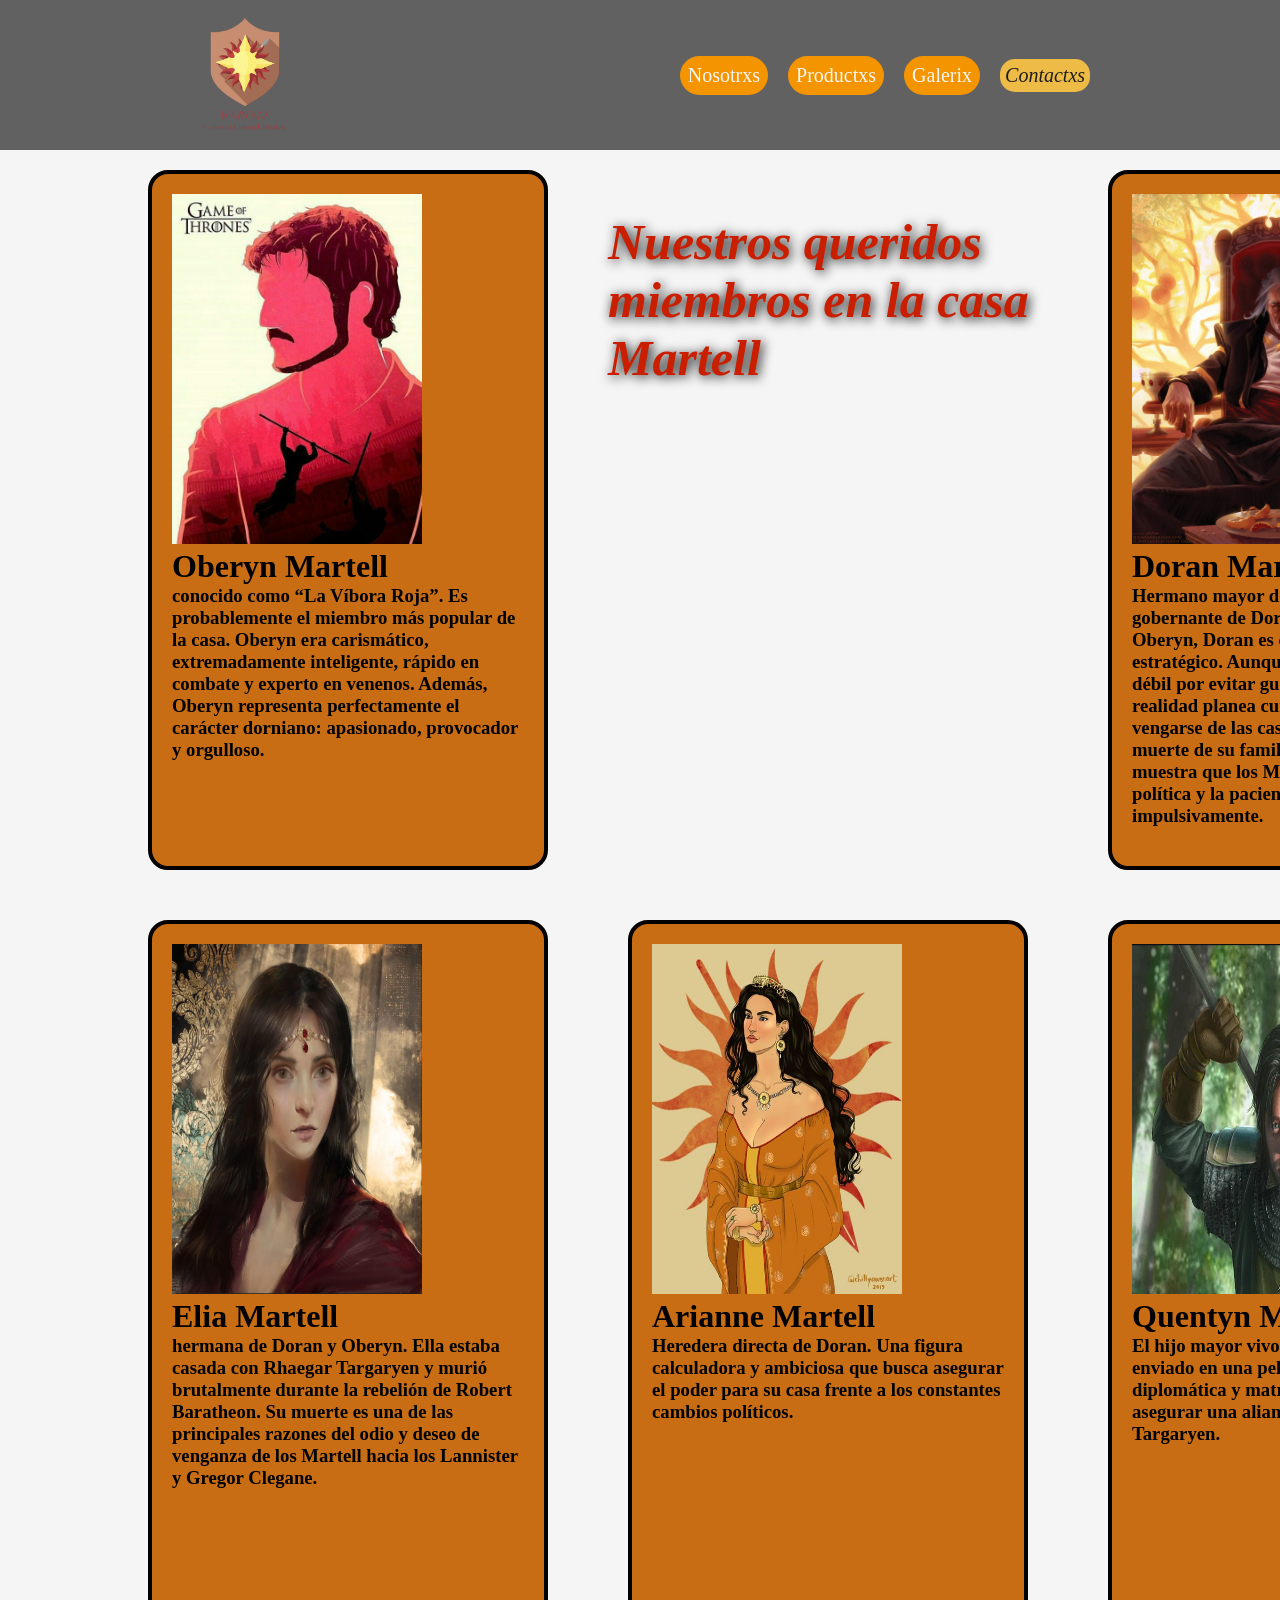
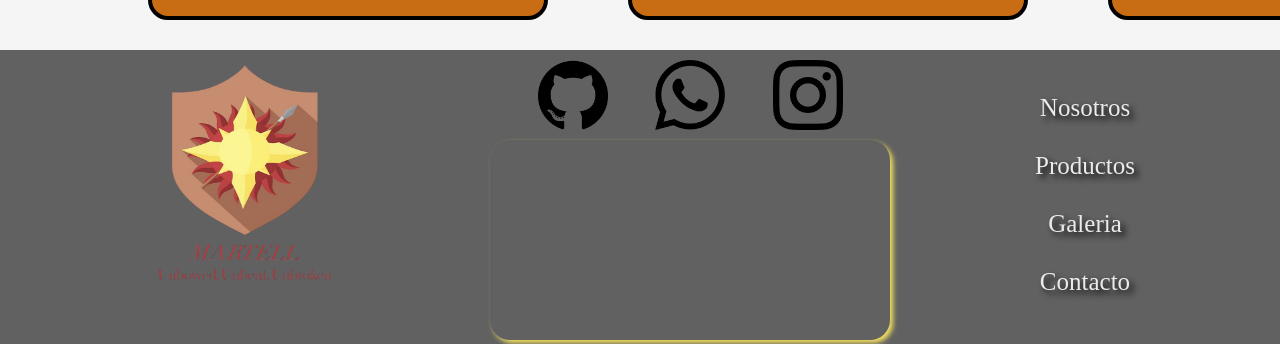
<file: index.html>
<!DOCTYPE html>
<html lang="en">

<head>
    <meta charset="UTF-8">
    <meta name="viewport" content="width=device-width, initial-scale=1.0">
    <title>Casa Martell</title>
    <link rel="stylesheet" href="./css/style.css">
    <link rel="shortcut icon" href="./src/Logo/logoMartell.png" type="image/x-icon">
</head>

<body>
    <header class="encabezado">
        <img src="./src/Logo/logoMartell.png" alt="Logo">
        <nav class="menu">
            <a href="./html/Nosotros.html" class="extra">Nosotrxs</a>
            <a href="./html/Productos.html" class="extra">Productxs</a>
            <a href="./html/Galeria.html" class="extra">Galerix</a>
            <a href="./html/Contacto.html" class="contactos">Contactxs</a>
        </nav>
    </header>
    <main class="principal">
        <h1 class="Presentacion">Nuestros queridos miembros en la casa Martell</h1>
        <div class="tarjeta img1">
            <img src="./src/Personajes/Oberyn.jpeg" alt="Oberyn Martell">
            <h1>Oberyn Martell</h1>
            <h3>conocido como “La Víbora Roja”. Es probablemente el miembro más popular de la casa. Oberyn era carismático, extremadamente inteligente, rápido en combate y experto en venenos. Además, Oberyn representa perfectamente el carácter dorniano: apasionado, provocador y orgulloso.</h3>
        </div>
        <div class="tarjeta img2">
            <img src="./src/Personajes/DoranMartell.jpg" alt="Doran Martell">
            <h1>Doran Martell</h1>
            <h3>Hermano mayor de Oberyn y príncipe gobernante de Dorne. A diferencia de Oberyn, Doran es calmado, paciente y muy estratégico. Aunque muchos lo consideran débil por evitar guerras inmediatas, en realidad planea cuidadosamente cómo vengarse de las casas responsables de la muerte de su familia. Su forma de actuar muestra que los Martell suelen preferir la política y la paciencia antes que actuar impulsivamente.</h3>
        </div>
        <div class="tarjeta img3">
            <img src="./src/Personajes/Elia.png" alt="Elia Martell">
            <h1>Elia Martell</h1>
            <h3>hermana de Doran y Oberyn. Ella estaba casada con Rhaegar Targaryen y murió brutalmente durante la rebelión de Robert Baratheon. Su muerte es una de las principales razones del odio y deseo de venganza de los Martell hacia los Lannister y Gregor Clegane.</h3>
        </div>
        <div class="tarjeta img4">
            <img src="./src/Personajes/Arianne.jpg" alt="Arianne Martell">
            <h1>Arianne Martell</h1>
            <h3>Heredera directa de Doran. Una figura calculadora y ambiciosa que busca asegurar el poder para su casa frente a los constantes cambios políticos.</h3>
        </div>
        <div class="tarjeta img5">
            <img src="./src/Personajes/Quentyn.png" alt="Quentyn Martell">
            <h1>Quentyn Martell</h1>
            <h3>El hijo mayor vivo de Doran, quien es enviado en una peligrosa misión diplomática y matrimonial a Essos para asegurar una alianza con Daenerys Targaryen.</h3>
        </div>
    </main>

    <footer class="pie">
        <div class="info">
            <img src="./src/Logo/logoMartell.png" alt="Logo">
        </div>

        <div class="redes">
            <div class="logos">
                <img src="./src/Logo/github (1).png" alt="GitHub">
                <img src="./src/Logo/whatsapp (1).png" alt="WhatsApp">
                <img src="./src/Logo/instagram (1).png" alt="Instagram">
            </div>
            <div class="mapa">
                                <iframe src="https://www.google.com/maps/embed?pb=!1m18!1m12!1m3!1d3274.6282444920153!2d-58.46701818888922!3d-34.84043837275716!2m3!1f0!2f0!3f0!3m2!1i1024!2i768!4f13.1!3m3!1m2!1s0x95bcd6aaca975e65%3A0x7e7f33de3d236b75!2sG%C3%BCemes%202051%2C%20B1842%20Monte%20Grande%2C%20Provincia%20de%20Buenos%20Aires!5e0!3m2!1ses-419!2sar!4v1777413991594!5m2!1ses-419!2sar" width="600" height="450" style="border:0;" allowfullscreen="" loading="lazy" referrerpolicy="no-referrer-when-downgrade"></iframe>

            </div>
        </div>

        <div class="nav">
            <a href="">Nosotros</a>
            <a href="">Productos</a>
            <a href="">Galeria</a>
            <a href="">Contacto</a>
        </div>
    </footer>
</body>

</html>
</file>
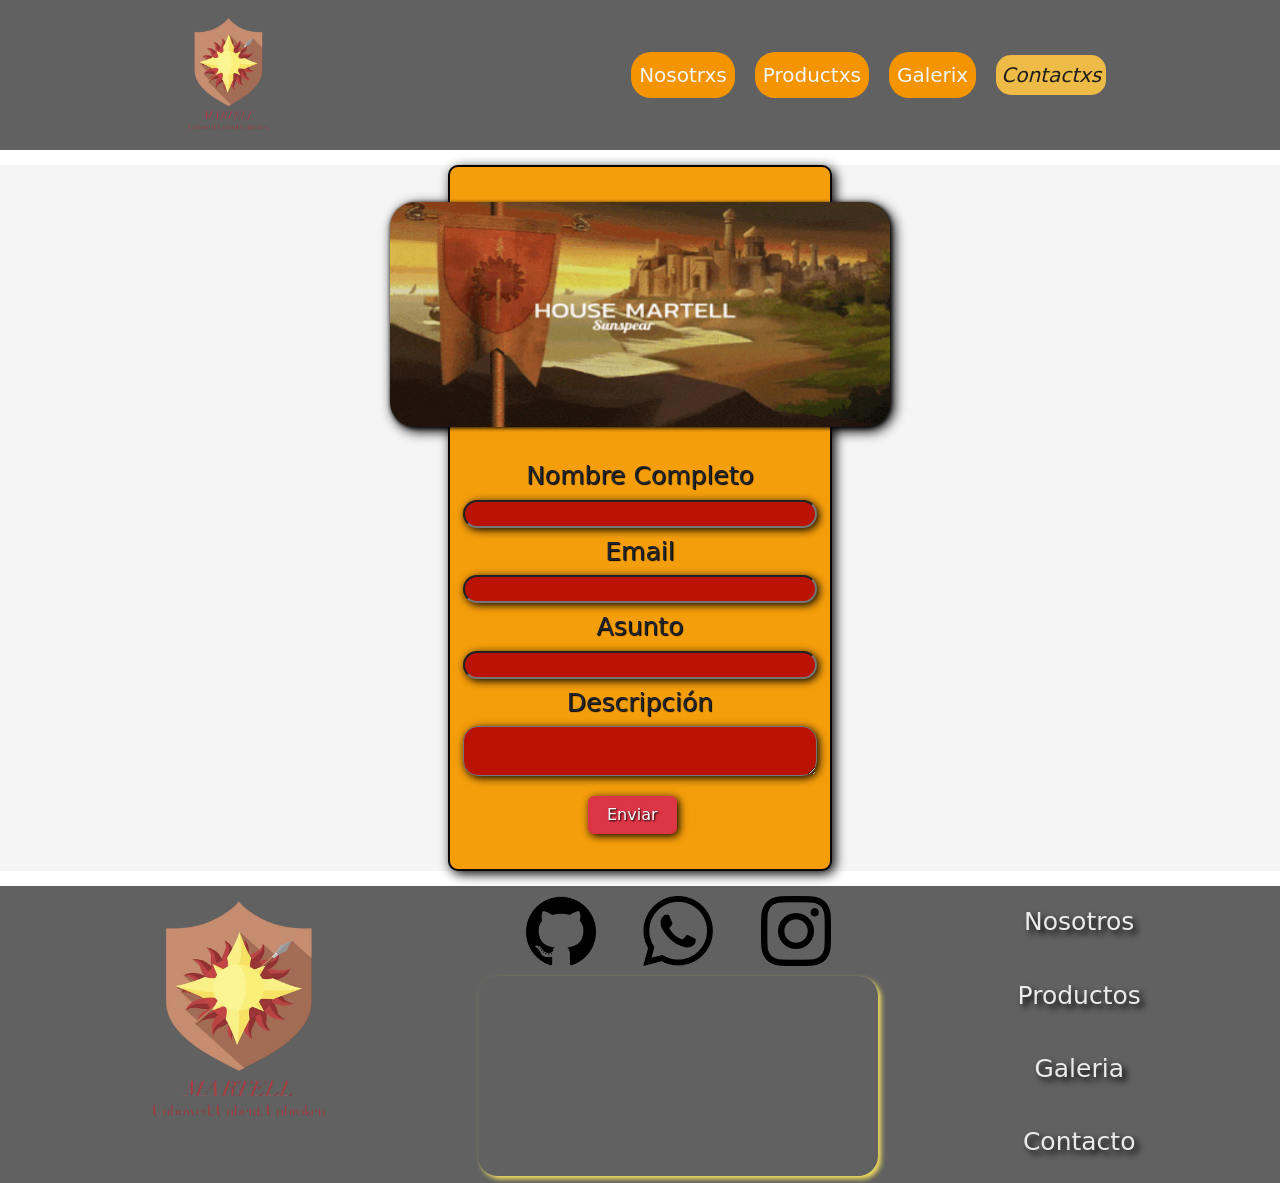
<file: html/Contacto.html>
<!DOCTYPE html>
<html lang="en">

<head>
    <meta charset="UTF-8">
    <meta name="viewport" content="width=device-width, initial-scale=1.0">
    <title>Casa Martell</title>
    <link rel="stylesheet" href="../css/contacto.css">
    <link rel="shortcut icon" href="../src/Logo/logoMartell.png" type="image/x-icon">
    <link href="https://cdn.jsdelivr.net/npm/bootstrap@5.3.8/dist/css/bootstrap.min.css" rel="stylesheet" integrity="sha384-sRIl4kxILFvY47J16cr9ZwB07vP4J8+LH7qKQnuqkuIAvNWLzeN8tE5YBujZqJLB" crossorigin="anonymous">
</head>
<body>
    <header class="encabezado">
        <a href="../index.html"><img src="../src/Logo/logoMartell.png" alt="Logo"></a>
        <nav class="menu">
            <a href="./Nosotros.html" class="extra">Nosotrxs</a>
            <a href="./Productos.html" class="extra">Productxs</a>
            <a href="./Galeria.html" class="extra">Galerix</a>
            <a href="" class="contactos">Contactxs</a>
        </nav>
    </header>

    <main class="principal">
        <div class="formulario">
        <img src="../src/Banners/Gif Martell.gif" alt="Gif Martell">
        <form class="inputs" action="">
            <label for="">Nombre Completo</label>
                <input type="text" name="Nombre">
                <label for="">Email</label>
                <input type="text" name="Email">
                <label for="">Asunto</label>
                <input type="text" name="Asunto" >
                <label for="">Descripción</label>
                <textarea name="Descripcion" ></textarea>
                <button type="submit" class="btn btn-danger">Enviar</button>
        </form>
        </div>
    </main>

    <footer class="pie">
        <div class="info">
            <img src="../src/Logo/logoMartell.png" alt="Logo">
        </div>

        <div class="redes">
            <div class="logos">
                <img src="../src/Logo/github (1).png" alt="GitHub">
                <img src="../src/Logo/whatsapp (1).png" alt="WhatsApp">
                <img src="../src/Logo/instagram (1).png" alt="Instagram">
            </div>
            <div class="mapa">
                                <iframe src="https://www.google.com/maps/embed?pb=!1m18!1m12!1m3!1d3274.6282444920153!2d-58.46701818888922!3d-34.84043837275716!2m3!1f0!2f0!3f0!3m2!1i1024!2i768!4f13.1!3m3!1m2!1s0x95bcd6aaca975e65%3A0x7e7f33de3d236b75!2sG%C3%BCemes%202051%2C%20B1842%20Monte%20Grande%2C%20Provincia%20de%20Buenos%20Aires!5e0!3m2!1ses-419!2sar!4v1777413991594!5m2!1ses-419!2sar" width="600" height="450" style="border:0;" allowfullscreen="" loading="lazy" referrerpolicy="no-referrer-when-downgrade"></iframe>

            </div>
        </div>

        <div class="nav">
            <a href="">Nosotros</a>
            <a href="">Productos</a>
            <a href="">Galeria</a>
            <a href="">Contacto</a>
        </div>
    </footer>
    <script src="https://cdn.jsdelivr.net/npm/bootstrap@5.3.8/dist/js/bootstrap.bundle.min.js" integrity="sha384-FKyoEForCGlyvwx9Hj09JcYn3nv7wiPVlz7YYwJrWVcXK/BmnVDxM+D2scQbITxI" crossorigin="anonymous"></script>
</body>
</html>
</file>
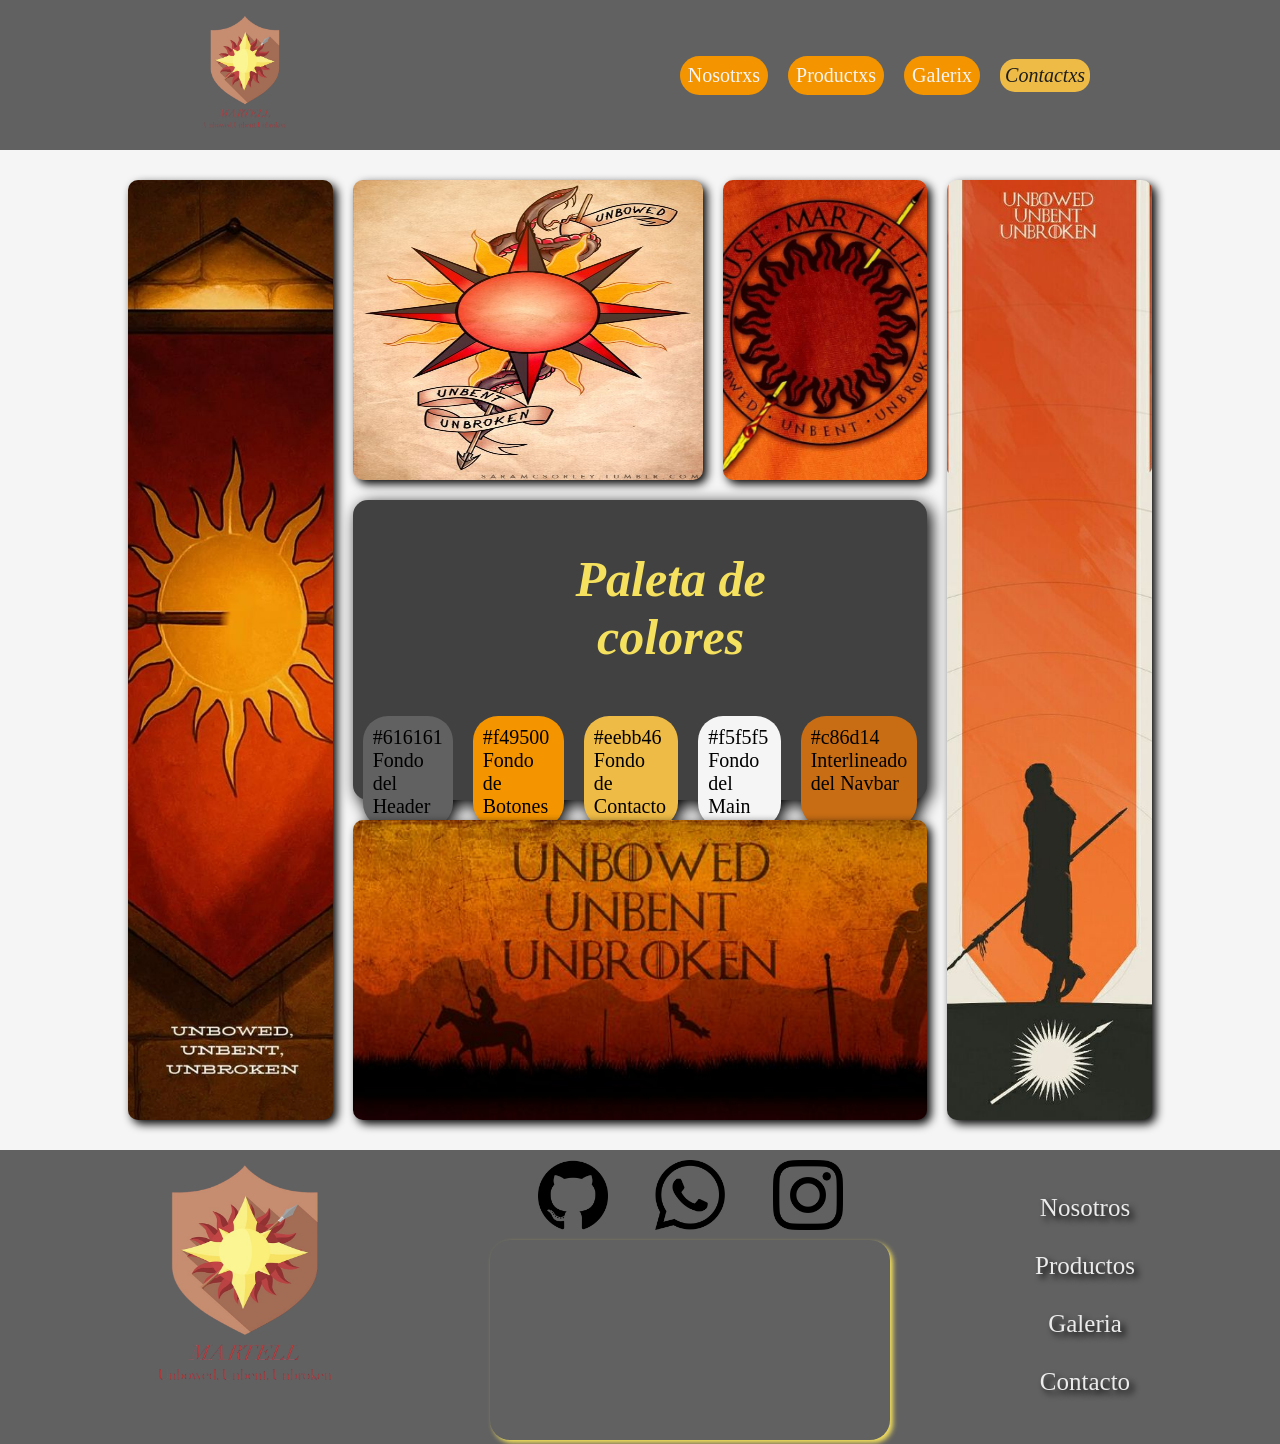
<file: html/Galeria.html>
<!DOCTYPE html>
<html lang="en">

<head>
    <meta charset="UTF-8">
    <meta name="viewport" content="width=device-width, initial-scale=1.0">
    <title>Casa Martell</title>
    <link rel="stylesheet" href="../css/galeria.css">
    <link rel="shortcut icon" href="../src/Logo/logoMartell.png" type="image/x-icon">
</head>

<body>
    <header class="encabezado">
        <a href="../index.html"><img src="../src/Logo/logoMartell.png" alt="Logo"></a>
        <nav class="menu">
            <a href="./Nosotros.html" class="extra">Nosotrxs</a>
            <a href="./Productos.html" class="extra">Productxs</a>
            <a href="" class="extra">Galerix</a>
            <a href="./Contacto.html" class="contactos">Contactxs</a>
        </nav>
    </header>

    <main class="principal">
        <div class="Paleta">
            <h3>Paleta de colores</h3>
            <div class="Listas">
            <ul style="background: #616161;">    
                <li>#616161</li>
                <li>Fondo del Header</li>
            </ul>
            <ul style="background: #f49500;">
                <li>#f49500</li>
                <li>Fondo de Botones</li>
            </ul>
            <ul style="background: #eebb46;">
                <li>#eebb46</li> 
                <li>Fondo de Contacto</li>
            </ul>
            <ul style="background: #f5f5f5;">
                <li>#f5f5f5</li>
                <li>Fondo del Main</li>
            </ul>
            <ul style="background: #c86d14;">
                <li>#c86d14</li>
                <li>Interlineado del Navbar</li>
            </ul>
            </div>
        </div>
        <img src="../src/Banners/House Martell Banner.jpeg" alt="" class="img1">
        <img src="../src/Banners/House Martell - Game of Thrones.jpeg" alt="" class="img2">
        <img src="../src/Banners/House Martell.jpeg" alt="" class="img3">
        <img src="../src/Banners/Fb cover House Martell 's words.jpeg" alt="" class="img4">
        <img src="../src/Banners/Oberyn Martell (1).jpeg" alt="" class="img5">
    </main>

    <footer class="pie">
        <div class="info">
            <img src="../src/Logo/logoMartell.png" alt="Logo">
        </div>

        <div class="redes">
            <div class="logos">
                <img src="../src/Logo/github (1).png" alt="GitHub">
                <img src="../src/Logo/whatsapp (1).png" alt="WhatsApp">
                <img src="../src/Logo/instagram (1).png" alt="Instagram">
            </div>
            <div class="mapa">
                                <iframe src="https://www.google.com/maps/embed?pb=!1m18!1m12!1m3!1d3274.6282444920153!2d-58.46701818888922!3d-34.84043837275716!2m3!1f0!2f0!3f0!3m2!1i1024!2i768!4f13.1!3m3!1m2!1s0x95bcd6aaca975e65%3A0x7e7f33de3d236b75!2sG%C3%BCemes%202051%2C%20B1842%20Monte%20Grande%2C%20Provincia%20de%20Buenos%20Aires!5e0!3m2!1ses-419!2sar!4v1777413991594!5m2!1ses-419!2sar" width="600" height="450" style="border:0;" allowfullscreen="" loading="lazy" referrerpolicy="no-referrer-when-downgrade"></iframe>

            </div>
        </div>

        <div class="nav">
            <a href="./Nosotros.html">Nosotros</a>
            <a href="./Galeria.html">Productos</a>
            <a href="">Galeria</a>
            <a href="./Contacto.html">Contacto</a>
        </div>
    </footer>
</body>

</html>
</file>
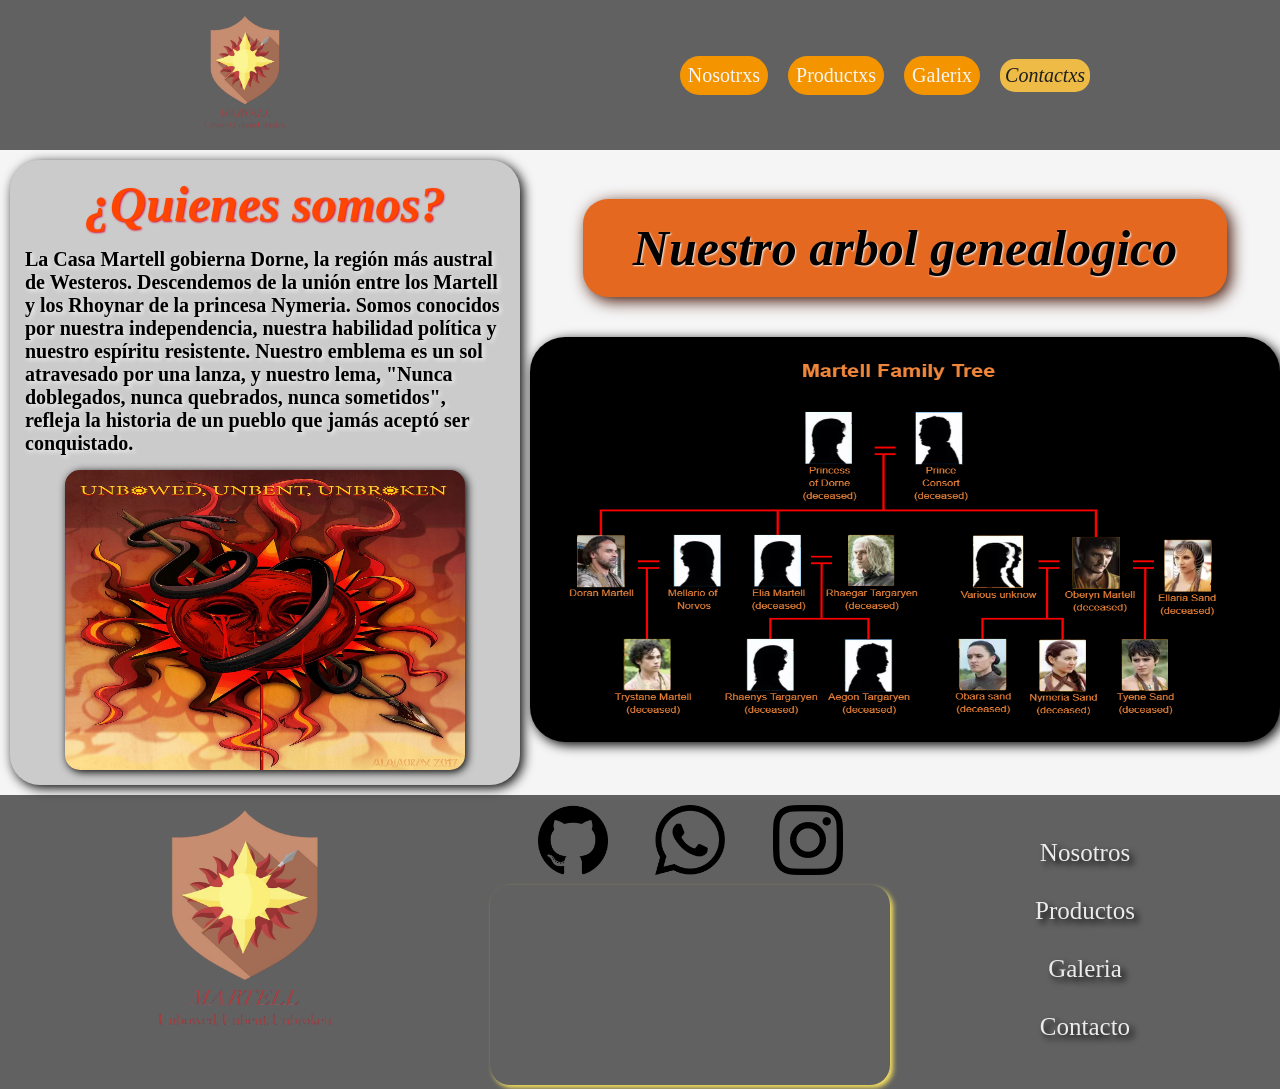
<file: html/Nosotros.html>
<!DOCTYPE html>
<html lang="en">

<head>
    <meta charset="UTF-8">
    <meta name="viewport" content="width=device-width, initial-scale=1.0">
    <title>Casa Martell</title>
    <link rel="stylesheet" href="../css/nosotros.css">
    <link rel="shortcut icon" href="../src/Logo/logoMartell.png" type="image/x-icon">
</head>

<body>
    <header class="encabezado">
        <a href="../index.html"><img src="../src/Logo/logoMartell.png" alt="Logo"></a>
        <nav class="menu">
            <a href="" class="extra">Nosotrxs</a>
            <a href="./Productos.html" class="extra">Productxs</a>
            <a href="./Galeria.html" class="extra">Galerix</a>
            <a href="./Contacto.html" class="contactos">Contactxs</a>
        </nav>
    </header>

    <main class="principal">
        <div class="informacion">
        <h2>¿Quienes somos?</h2>
        <h4>La Casa Martell gobierna Dorne, la región más austral de Westeros. Descendemos de la unión entre los Martell y los Rhoynar de la princesa Nymeria. Somos conocidos por nuestra independencia, nuestra habilidad política y nuestro espíritu resistente. Nuestro emblema es un sol atravesado por una lanza, y nuestro lema, "Nunca doblegados, nunca quebrados, nunca sometidos", refleja la historia de un pueblo que jamás aceptó ser conquistado.</h4>
        <img src="../src/Banners/Logo bizarro.jpeg" alt="Bizarro">
        </div>
        <div class="arbol">
            <h2>Nuestro arbol genealogico</h2>
            <img src="../src/Personajes/Arbol genealogico.png" alt="Arbol genealogico">
        </div>
    </main>

    <footer class="pie">
        <div class="info">
            <img src="../src/Logo/logoMartell.png" alt="Logo">
        </div>

        <div class="redes">
            <div class="logos">
                <img src="../src/Logo/github (1).png" alt="GitHub">
                <img src="../src/Logo/whatsapp (1).png" alt="WhatsApp">
                <img src="../src/Logo/instagram (1).png" alt="Instagram">
            </div>
            <div class="mapa">
                                <iframe src="https://www.google.com/maps/embed?pb=!1m18!1m12!1m3!1d3274.6282444920153!2d-58.46701818888922!3d-34.84043837275716!2m3!1f0!2f0!3f0!3m2!1i1024!2i768!4f13.1!3m3!1m2!1s0x95bcd6aaca975e65%3A0x7e7f33de3d236b75!2sG%C3%BCemes%202051%2C%20B1842%20Monte%20Grande%2C%20Provincia%20de%20Buenos%20Aires!5e0!3m2!1ses-419!2sar!4v1777413991594!5m2!1ses-419!2sar" width="600" height="450" style="border:0;" allowfullscreen="" loading="lazy" referrerpolicy="no-referrer-when-downgrade"></iframe>

            </div>
        </div>

        <div class="nav">
            <a href="">Nosotros</a>
            <a href="">Productos</a>
            <a href="">Galeria</a>
            <a href="">Contacto</a>
        </div>
    </footer>
</body>

</html>
</file>
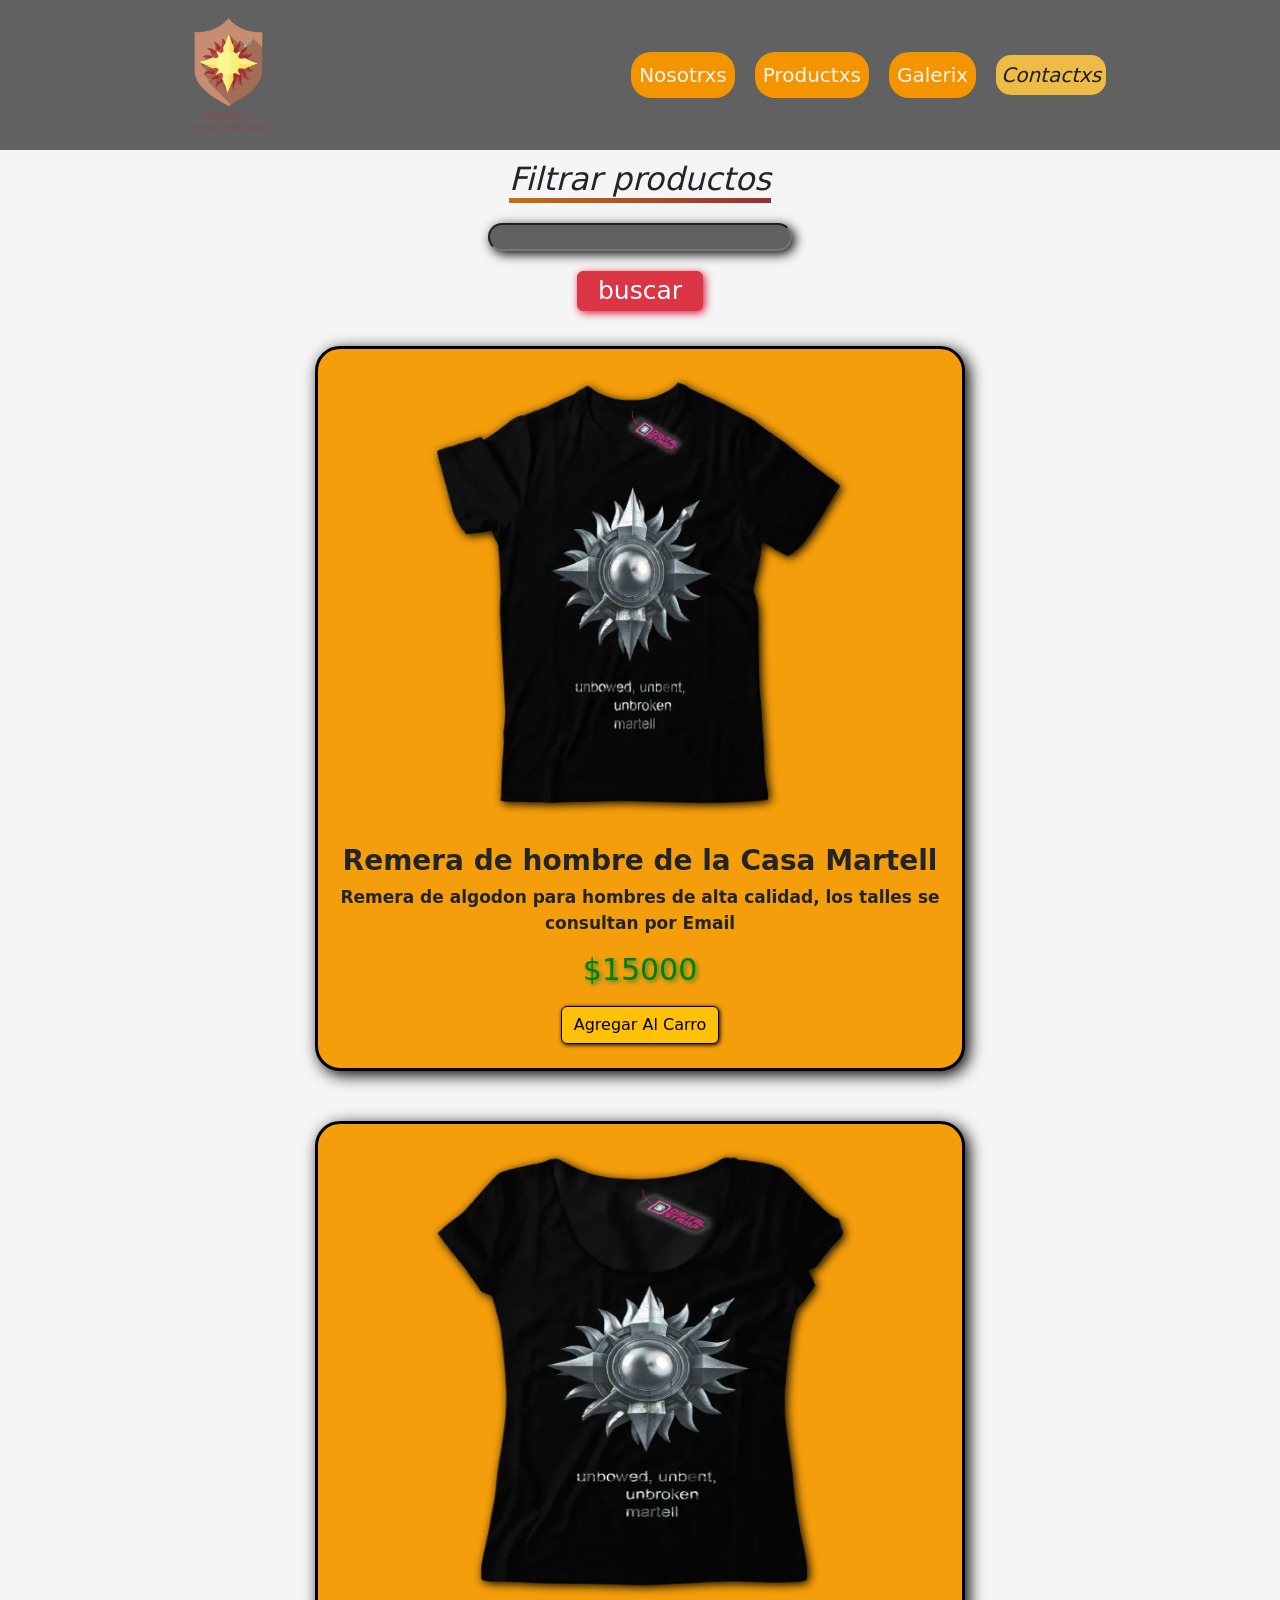
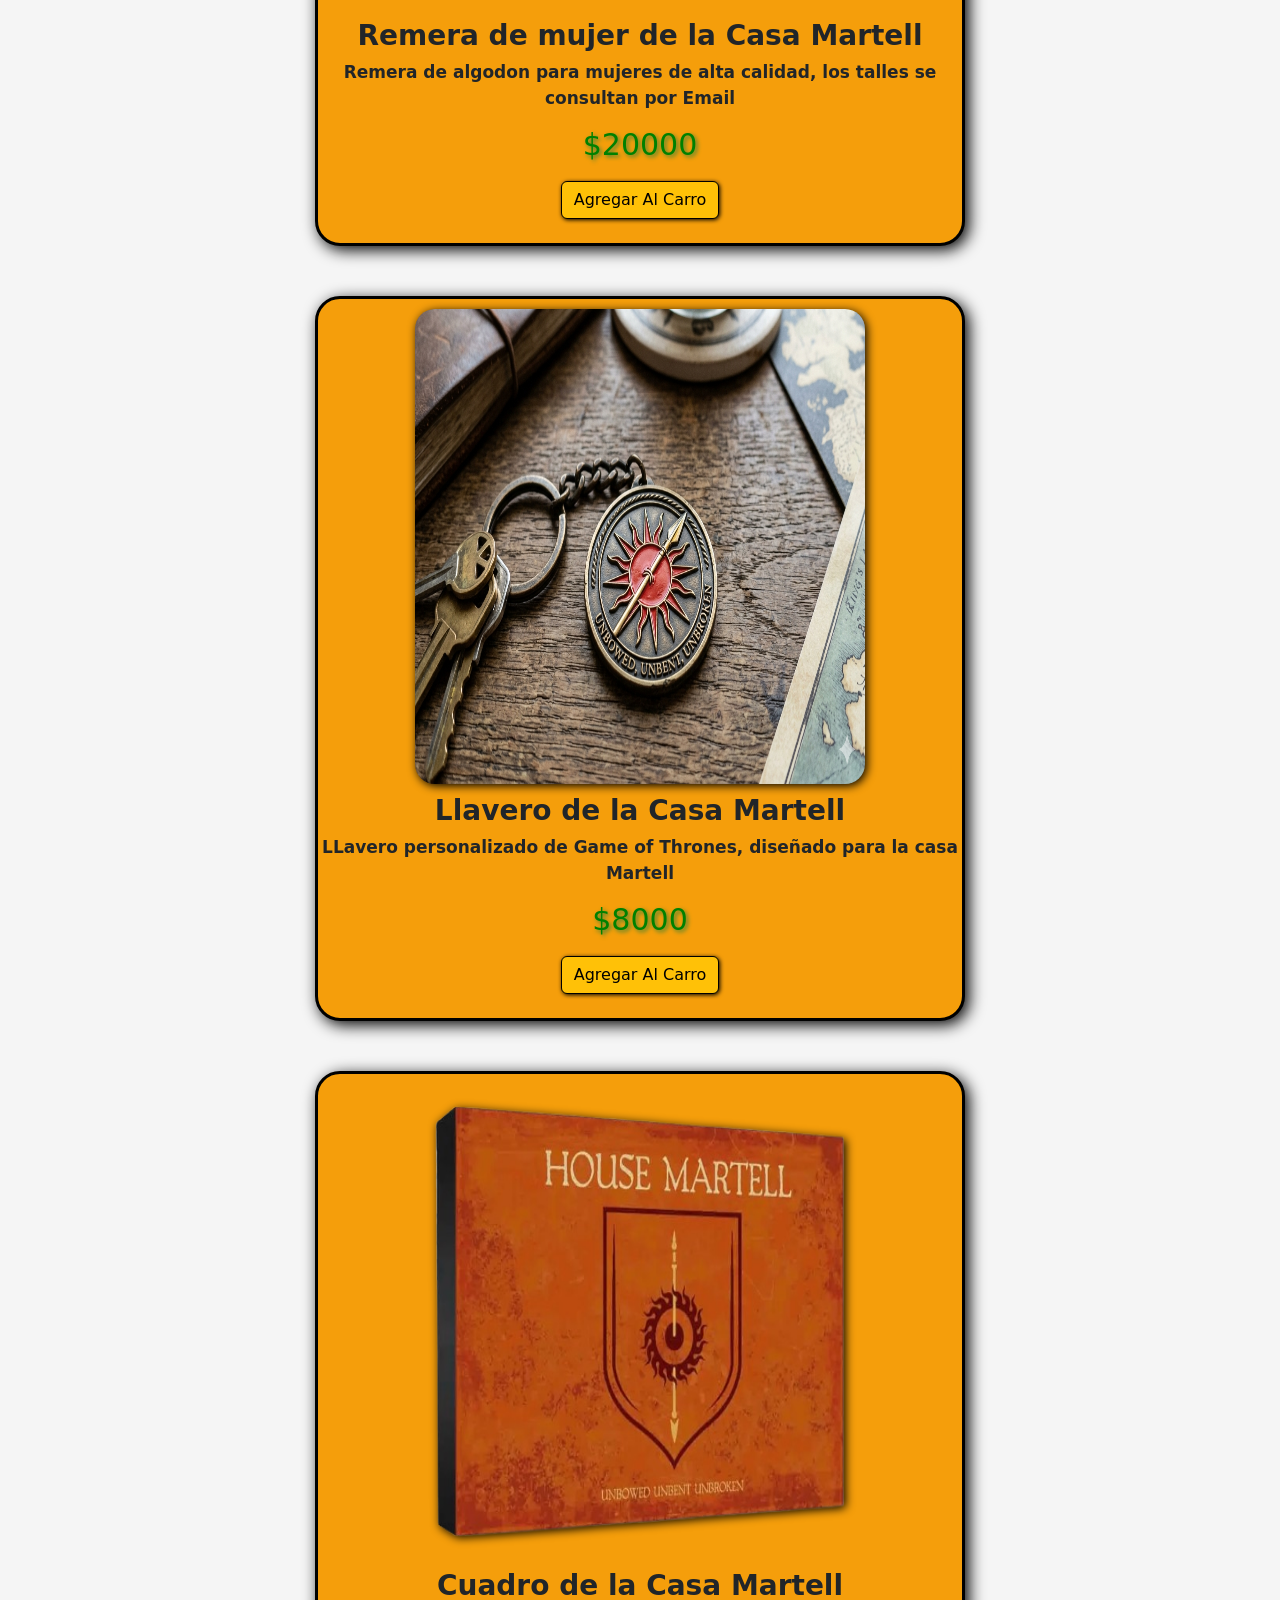
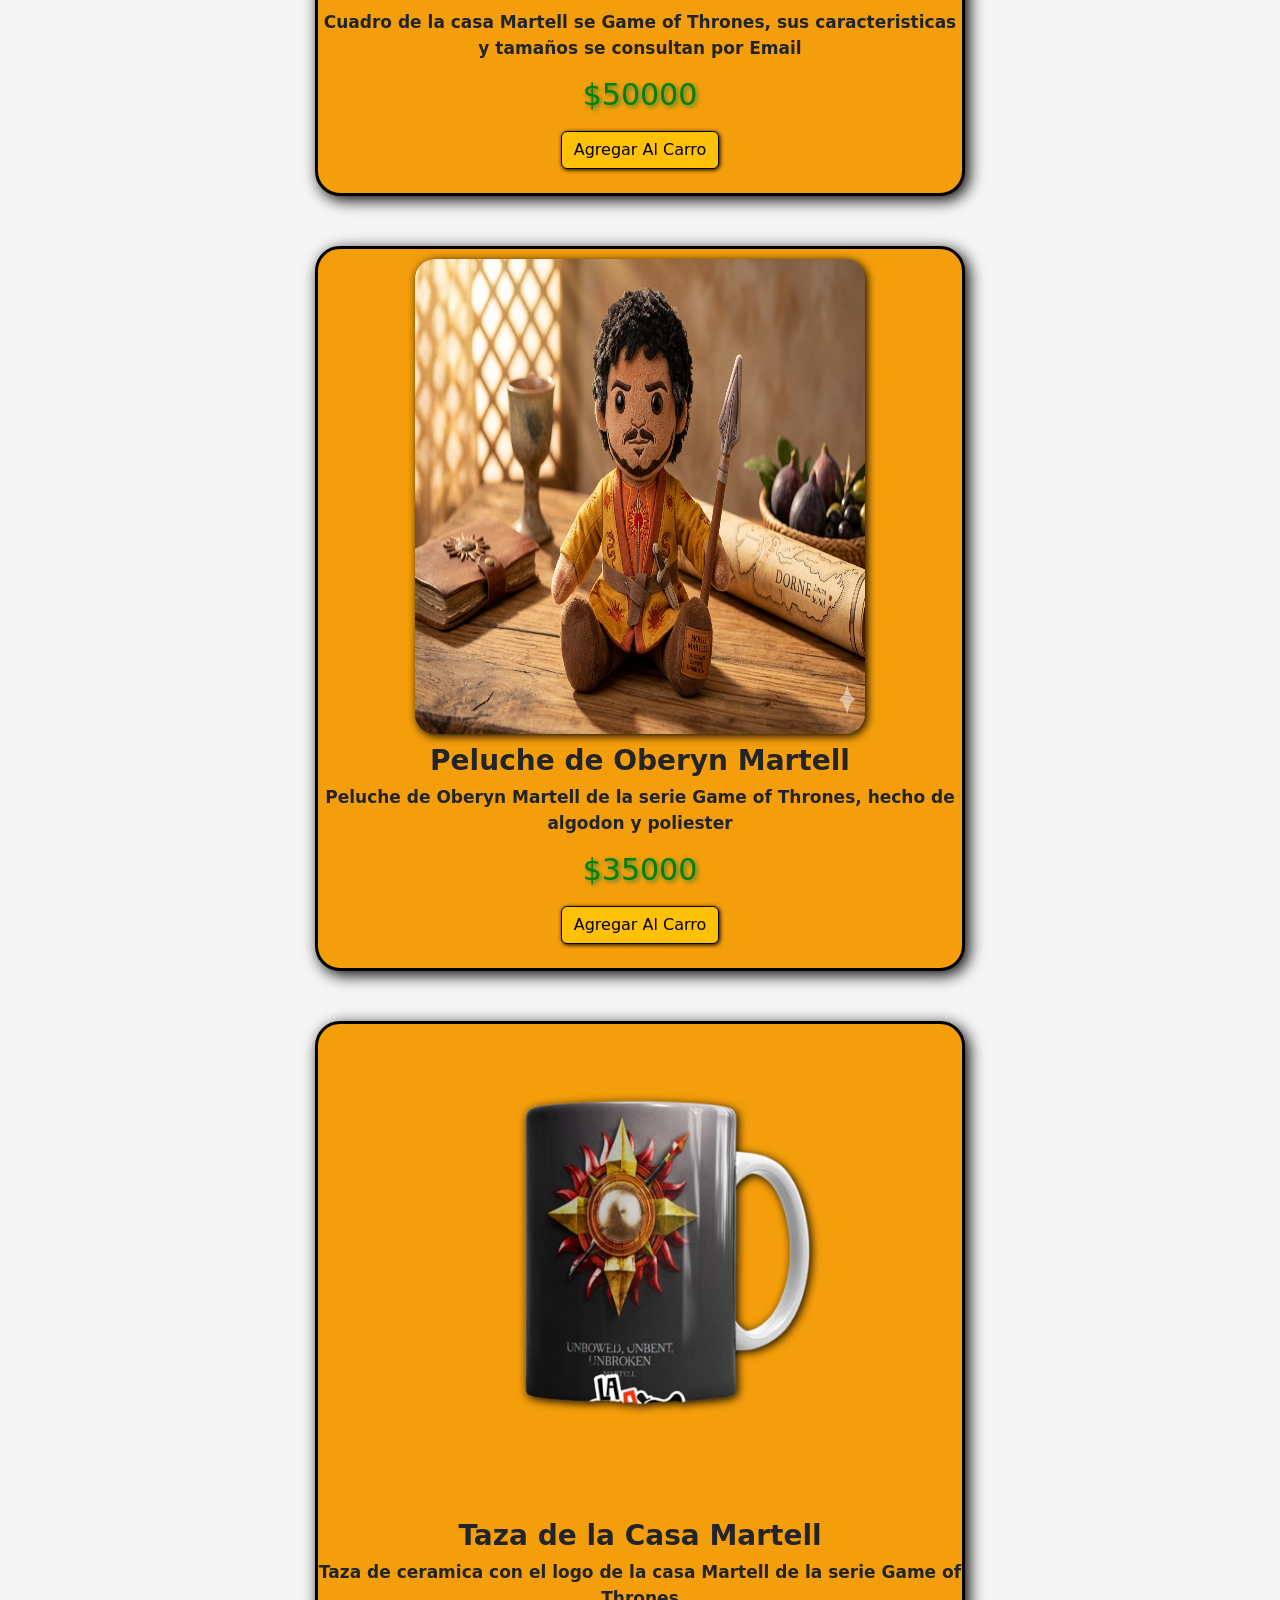
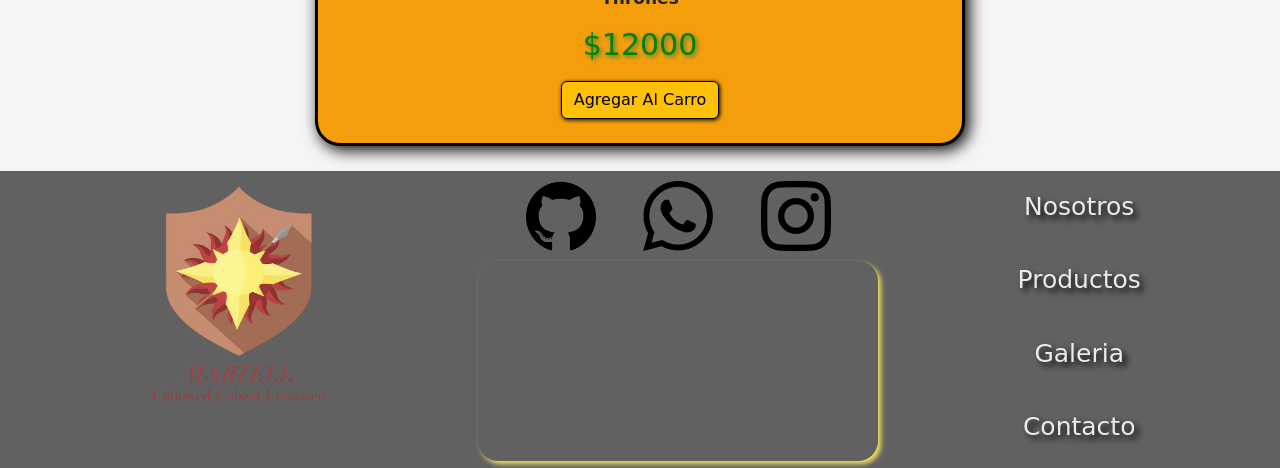
<file: html/Productos.html>
<!DOCTYPE html>
<html lang="en">

<head>
    <meta charset="UTF-8">
    <meta name="viewport" content="width=device-width, initial-scale=1.0">
    <title>Casa Martell</title>
    <link rel="stylesheet" href="../css/productos.css">
    <link rel="shortcut icon" href="../src/Logo/logoMartell.png" type="image/x-icon">
    <link href="https://cdn.jsdelivr.net/npm/bootstrap@5.3.8/dist/css/bootstrap.min.css" rel="stylesheet" integrity="sha384-sRIl4kxILFvY47J16cr9ZwB07vP4J8+LH7qKQnuqkuIAvNWLzeN8tE5YBujZqJLB" crossorigin="anonymous">
</head>

<body>
    <header class="encabezado">
        <a href="../index.html"><img src="../src/Logo/logoMartell.png" alt="Logo"></a>
        <nav class="menu">
            <a href="./Nosotros.html" class="extra">Nosotrxs</a>
            <a href="" class="extra">Productxs</a>
            <a href="./Galeria.html" class="extra">Galerix</a>
            <a href="./Contacto.html" class="contactos">Contactxs</a>
        </nav>
    </header>

    <main class="principal">
        <div class="Filtrar">
            <h2 class="buscar">Filtrar productos</h2>
            <input type="text" name="filtro" id="filtro"/>
            <button class="btn btn-danger" type="submit" id="buscar">buscar</button>
        </div>
        <div class="Tarjetas">
        </div>
    </main>

    <footer class="pie">
        <div class="info">
            <img src="../src/Logo/logoMartell.png" alt="Logo">
        </div>

        <div class="redes">
            <div class="logos">
                <img src="../src/Logo/github (1).png" alt="GitHub">
                <img src="../src/Logo/whatsapp (1).png" alt="WhatsApp">
                <img src="../src/Logo/instagram (1).png" alt="Instagram">
            </div>
            <div class="mapa">
                                <iframe src="https://www.google.com/maps/embed?pb=!1m18!1m12!1m3!1d3274.6282444920153!2d-58.46701818888922!3d-34.84043837275716!2m3!1f0!2f0!3f0!3m2!1i1024!2i768!4f13.1!3m3!1m2!1s0x95bcd6aaca975e65%3A0x7e7f33de3d236b75!2sG%C3%BCemes%202051%2C%20B1842%20Monte%20Grande%2C%20Provincia%20de%20Buenos%20Aires!5e0!3m2!1ses-419!2sar!4v1777413991594!5m2!1ses-419!2sar" width="600" height="450" style="border:0;" allowfullscreen="" loading="lazy" referrerpolicy="no-referrer-when-downgrade"></iframe>

            </div>
        </div>

        <div class="nav">
            <a href="">Nosotros</a>
            <a href="">Productos</a>
            <a href="">Galeria</a>
            <a href="">Contacto</a>
        </div>
    </footer>
    <script type="module" src="../Script/main.js"></script>
    <script src="https://cdn.jsdelivr.net/npm/bootstrap@5.3.8/dist/js/bootstrap.bundle.min.js" integrity="sha384-FKyoEForCGlyvwx9Hj09JcYn3nv7wiPVlz7YYwJrWVcXK/BmnVDxM+D2scQbITxI" crossorigin="anonymous"></script>
</body>
</html>
</file>
<file: css/style.css>
*{
    padding: 0;
    margin: 0;
    box-sizing: border-box;
}
.encabezado{
    height: 150px;
    display: flex;
    justify-content: space-around;
    align-items: center;
    background: #616161 ;
}
.encabezado img{
    border-radius: 15px;
    transition: 0.5s ease-in-out;
    width: 130px;
    height: 130px;
    object-fit: contain;
}
.encabezado img:hover{
    transform: scale(1.1) rotate(2deg);
    filter: drop-shadow(3px 3px 6px #962f33);
}
.menu{
    display: flex;
    justify-content: space-between;
}
.extra{
    margin: auto 10px;
    text-decoration: none;
    color: whitesmoke;
    padding: 8px 8px 8px 8px;
    border-radius: 20px;
    font-size: 20px;
    transition: 0.1s ease-in-out;
    background: #f49500;
    transition: 0.3s ease-in-out;
}
.extra:hover{
    border-bottom: 5px solid #e46820;
    transform: scale(1.1);
    filter: drop-shadow(3px 3px 6px #e46820);
    color: #f1291c;
}
.contactos{
    margin: auto 10px;
    text-decoration: none;
    color: rgb(30, 30, 30);
    font-style: oblique;
    padding: 5px;
    background: #eebb46;
    border-radius: 15px;
    transition: 0.3s ease-in-out;
    font-size: 20px;
}
.contactos:hover{
    transform: scale(0.9) ;
    filter: drop-shadow(6px 6px 8px #ffaa52);
    border-bottom: 5px solid #ffaa52;
    color: whitesmoke;
}
/* main */
.principal{
    background: #f5f5f5;
    display: grid;
    grid-template-areas: 
    "img1 Presentacion img2"
    "img3 img4 img5"
    ;
    grid-template-columns: repeat(3, 1fr);
    grid-template-rows: repeat(2, 300px);
    row-gap: 450px;
    column-gap: 40px;
    padding: 0 10%;
    height: 1500px;
}
.img1{
    grid-area: img1;
}
.img2{
    grid-area: img2;
}
.img3{
    grid-area: img3;
}
.img4{
    grid-area: img4;
}
.img5{
    grid-area: img5;
}
.Presentacion{
    grid-area: Presentacion;
    margin: auto 0;
    font-size: 50px;
    font-style: oblique;
    color: #ca1e00;
    filter: drop-shadow(2px 2px 6px black);
}
.tarjeta{
    width: 400px;
    height: 700px;
    padding: 20px;
    border: 4px solid black;
    background: #c86d14;
    border-radius: 20px;
    margin: 20px;
}
.tarjeta img{
    width: 250px;
    height: 350px;
}

/* footer */
.pie{
    background: #616161;
    display: flex;
    justify-content: space-evenly;
}
.info{
    display: flex;
    flex-direction: column;
    flex-wrap: wrap;
}
.info img{
    height: 250px;
    width: 200px;
    transition: 0.4s ease-in-out;
}
.info img:hover{
    transform: scale(0.9) rotate(2deg);
    filter: drop-shadow(3px 3px 6px #962f33);
}
.redes img{
    margin-top: 10px;
    width: 70px;
    height: 70px;
    transition: 0.5s ease-in-out;
}
.redes img:hover{
    transform: scale(0.9);
    filter: drop-shadow(2px 2px 8px white);
}
.logos{
    display: flex;
    justify-content: space-evenly;
}
.mapa iframe{
    height: 200px;
    width: 400px;
    border-radius: 20px;
    box-shadow: 3px 3px 5px #f5e15e;
    transition: 0.5s;
    margin-top: 10px;
}
.mapa iframe:hover{
    transform: scale(0.9);
}
.nav{
    display: flex;
    justify-content: center;
    align-items: center;
    flex-direction: column;
}
.nav a{
    text-decoration: none;
    color: #ebebeb;
    text-shadow: 4px 4px 6px black;
    font-size: 25px;
    margin: 12.5% 0;
    transition: 0.1s ease-in-out;
    padding-bottom: 5px;
}
.nav a:hover{
    transform: scale(0.9);
    border-bottom: 5px solid;
    border-image: linear-gradient(to right, #c86d14, #962f33)1;
}
</file>
<file: css/contacto.css>
*{
    padding: 0;
    margin: 0;
    box-sizing: border-box;
}
/* header */
.encabezado{
    height: 150px;
    display: flex;
    justify-content: space-around;
    align-items: center;
    background: #616161 ;
}
.encabezado img{
    border-radius: 15px;
    transition: 0.5s ease-in-out;
    width: 130px;
    height: 130px;
    object-fit: contain;
}
.encabezado img:hover{
    transform: scale(1.1) rotate(2deg);
    filter: drop-shadow(3px 3px 6px #962f33);
}
.menu{
    display: flex;
    justify-content: space-between;
}
.extra{
    margin: auto 10px;
    text-decoration: none;
    color: whitesmoke;
    padding: 8px 8px 8px 8px;
    border-radius: 20px;
    font-size: 20px;
    transition: 0.1s ease-in-out;
    background: #f49500;
    transition: 0.3s ease-in-out;
}
.extra:hover{
    border-bottom: 5px solid #e46820;
    transform: scale(1.1);
    filter: drop-shadow(3px 3px 6px #e46820);
    color: #f1291c;
}
.contactos{
    margin: auto 10px;
    text-decoration: none;
    color: rgb(30, 30, 30);
    font-style: oblique;
    padding: 5px;
    background: #eebb46;
    border-radius: 15px;
    transition: 0.3s ease-in-out;
    font-size: 20px;
}
.contactos:hover{
    transform: scale(0.9) ;
    filter: drop-shadow(6px 6px 8px #ffaa52);
    border-bottom: 5px solid #ffaa52;
    color: whitesmoke;
}
/* main */
.principal{
    background: #f5f5f5;
}
.formulario{
    display: flex;
    flex-direction: column;
    align-items: center;
    justify-content: center;
    margin: 15px auto;
    background-color: #F59E0B;
    max-width: 30%;
    padding: 35px 0px;
    border: 2px solid black;
    border-radius: 10px;
    filter: drop-shadow(3px 3px 6px black);
    transition: 0.7s ease-in-out;
}
.formulario:hover{
    transform: scale(0.95);
    filter: drop-shadow(5px 5px 10px orangered);
}
.formulario img{
    border-radius: 25px;
    width: 500px;
    height: 225px;
    margin-bottom: 25px;
    filter: drop-shadow(1px 1px 2px black);
}
.inputs{
    display: flex;
    flex-direction: column;
}
.inputs label{
    text-align: center;
    font-size: 25px;
    font-weight: 500;
    margin: 5px auto;
    text-shadow: 1px 1px 1px black;
}
.inputs input{
    background:#ba1205;
    color: #f5f5f5;
    text-shadow: 1px 1px 2px black;
    border-radius: 15px;
    padding: 0 75px;
    filter: drop-shadow(2px 2px 4px black);
}
.inputs textarea{
    background:#ba1205;
    color: #f5f5f5;
    text-shadow: 1px 1px 2px black;
    border-radius: 15px;
    padding: 0 75px;
    filter: drop-shadow(2px 2px 4px black); 
    margin-bottom: 20px;
}
.inputs button{
    margin-left: 125px;
    max-width: 25%;
    filter: drop-shadow(2px 2px 4px black);
    transition: 0.7s ease-in-out;
    text-shadow: 1px 1px 2px black;
}
.inputs button:hover{
    transform: scale(1.1);
}
/* footer */
.pie{
    background: #616161;
    display: flex;
    justify-content: space-evenly;
}
.info{
    display: flex;
    flex-direction: column;
    flex-wrap: wrap;
}
.info img{
    height: 250px;
    width: 200px;
    transition: 0.4s ease-in-out;
}
.info img:hover{
    transform: scale(0.9) rotate(2deg);
    filter: drop-shadow(3px 3px 6px #962f33);
}
.redes img{
    margin-top: 10px;
    width: 70px;
    height: 70px;
    transition: 0.5s ease-in-out;
}
.redes img:hover{
    transform: scale(0.9);
    filter: drop-shadow(2px 2px 8px white);
}
.logos{
    display: flex;
    justify-content: space-evenly;
}
.mapa iframe{
    height: 200px;
    width: 400px;
    border-radius: 20px;
    box-shadow: 3px 3px 5px #f5e15e;
    transition: 0.5s;
    margin-top: 10px;
}
.mapa iframe:hover{
    transform: scale(0.9);
}
.nav{
    display: flex;
    justify-content: center;
    align-items: center;
    flex-direction: column;
}
.nav a{
    text-decoration: none;
    color: #ebebeb;
    text-shadow: 4px 4px 6px black;
    font-size: 25px;
    margin: 12.5% 0;
    transition: 0.1s ease-in-out;
    padding-bottom: 5px;
}
.nav a:hover{
    transform: scale(0.9);
    border-bottom: 5px solid;
    border-image: linear-gradient(to right, #c86d14, #962f33)1;
}
</file>
<file: css/galeria.css>
*{
    padding: 0;
    margin: 0;
    box-sizing: border-box;
}
.encabezado{
    height: 150px;
    display: flex;
    justify-content: space-around;
    align-items: center;
    background: #616161 ;
}
.encabezado img{
    border-radius: 15px;
    transition: 0.5s ease-in-out;
    width: 130px;
    height: 130px;
    object-fit: contain;
}
.encabezado img:hover{
    transform: scale(1.1) rotate(2deg);
    filter: drop-shadow(3px 3px 6px #962f33);
}
.menu{
    display: flex;
    justify-content: space-between;
}
.extra{
    margin: auto 10px;
    text-decoration: none;
    color: whitesmoke;
    padding: 8px 8px 8px 8px;
    border-radius: 20px;
    font-size: 20px;
    transition: 0.1s ease-in-out;
    background: #f49500;
    transition: 0.3s ease-in-out;
}
.extra:hover{
    border-bottom: 5px solid #e46820;
    transform: scale(1.1);
    filter: drop-shadow(3px 3px 6px #e46820);
    color: #f1291c;
}
.contactos{
    margin: auto 10px;
    text-decoration: none;
    color: rgb(30, 30, 30);
    font-style: oblique;
    padding: 5px;
    background: #eebb46;
    border-radius: 15px;
    transition: 0.3s ease-in-out;
    font-size: 20px;
}
.contactos:hover{
    transform: scale(0.9) ;
    filter: drop-shadow(6px 6px 8px #ffaa52);
    border-bottom: 5px solid #ffaa52;
    color: whitesmoke;
}
/* Main */
.principal{
    background: #f5f5f5;
    display: grid;
    grid-template-areas: 
    "img1 img2 img3 img5"
    "img1 Paleta Paleta img5"
    "img1 img4 img4 img5"
    ;
    grid-template-columns: repeat(4, 1fr);
    grid-template-rows: repeat(3, 300px);
    gap: 20px;
    padding: 0 10%;
    height: 1000px;
    padding-top: 30px;
}
.img1{
    grid-area: img1;
}
.img2{
    grid-area: img2;
    object-fit: fill !important;
    width: 350px !important;
}
.img3{
    grid-area: img3;
}
.Paleta{
    grid-area: Paleta;
    background: #414141;
    border-radius: 15px;
    filter: drop-shadow(4px 4px 8px black);
}
.Paleta h3{
    text-align: center;
    font-size: 50px;
    font-style: oblique;
    margin-top: 50px;
    color: #f5e15e;
    transition: 0.2s ease-in-out;
    margin-left: 160px;
    max-width: 55%;
}
.Paleta h3:hover{
    border-bottom: 5px solid;
    border-image: linear-gradient(to right, #c86d14, #962f33)1;
}
.Listas{
    display: flex;
    justify-content: space-around;
}
.Listas ul{
    list-style: none;
    margin-top: 50px;
    font-size: 20px;
    margin-left: 10px;
    margin-right: 10px;
    padding: 10px;
    border-radius: 25px;
    transition: 0.5s ease-in-out;
}
.Listas ul:hover{
    filter: drop-shadow(2px 2px 4px whitesmoke);
    transform: scale(0.9);
}
.img4{
    grid-area: img4;
}
.img5{
    grid-area: img5;
}
.principal img{
    display: block;
    width: 100%;
    height: 100%;
    object-fit: cover;
    border-radius: 10px;
    filter: drop-shadow(4px 4px 5px black);
    transition: 0.5s ease-in-out;
}
.principal img:hover{
    transform: scale(0.9);
}
/* footer */
.pie{
    background: #616161;
    display: flex;
    justify-content: space-evenly;
}
.info{
    display: flex;
    flex-direction: column;
    flex-wrap: wrap;
}
.info img{
    height: 250px;
    width: 200px;
    transition: 0.4s ease-in-out;
}
.info img:hover{
    transform: scale(0.9) rotate(2deg);
    filter: drop-shadow(3px 3px 6px #962f33);
}
.redes img{
    margin-top: 10px;
    width: 70px;
    height: 70px;
    transition: 0.5s ease-in-out;
}
.redes img:hover{
    transform: scale(0.9);
    filter: drop-shadow(2px 2px 8px white);
}
.logos{
    display: flex;
    justify-content: space-evenly;
}
.mapa iframe{
    height: 200px;
    width: 400px;
    border-radius: 20px;
    box-shadow: 3px 3px 5px #f5e15e;
    transition: 0.5s;
    margin-top: 10px;
}
.mapa iframe:hover{
    transform: scale(0.9);
}
.nav{
    display: flex;
    justify-content: center;
    align-items: center;
    flex-direction: column;
}
.nav a{
    text-decoration: none;
    color: #ebebeb;
    text-shadow: 4px 4px 6px black;
    font-size: 25px;
    margin: 12.5% 0;
    transition: 0.1s ease-in-out;
    padding-bottom: 5px;
}
.nav a:hover{
    transform: scale(0.9);
    border-bottom: 5px solid;
    border-image: linear-gradient(to right, #c86d14, #962f33)1;
}
</file>
<file: css/nosotros.css>
*{
    padding: 0;
    margin: 0;
    box-sizing: border-box;
}
/* header */
.encabezado{
    height: 150px;
    display: flex;
    justify-content: space-around;
    align-items: center;
    background: #616161 ;
}
.encabezado img{
    border-radius: 15px;
    transition: 0.5s ease-in-out;
    width: 130px;
    height: 130px;
    object-fit: contain;
}
.encabezado img:hover{
    transform: scale(1.1) rotate(2deg);
    filter: drop-shadow(3px 3px 6px #962f33);
}
.menu{
    display: flex;
    justify-content: space-between;
}
.extra{
    margin: auto 10px;
    text-decoration: none;
    color: whitesmoke;
    padding: 8px 8px 8px 8px;
    border-radius: 20px;
    font-size: 20px;
    transition: 0.1s ease-in-out;
    background: #f49500;
    transition: 0.3s ease-in-out;
}
.extra:hover{
    border-bottom: 5px solid #e46820;
    transform: scale(1.1);
    filter: drop-shadow(3px 3px 6px #e46820);
    color: #f1291c;
}
.contactos{
    margin: auto 10px;
    text-decoration: none;
    color: rgb(30, 30, 30);
    font-style: oblique;
    padding: 5px;
    background: #eebb46;
    border-radius: 15px;
    transition: 0.3s ease-in-out;
    font-size: 20px;
}
.contactos:hover{
    transform: scale(0.9) ;
    filter: drop-shadow(6px 6px 8px #ffaa52);
    border-bottom: 5px solid #ffaa52;
    color: whitesmoke;
}
/* main */
.principal{
    background: #f5f5f5;
    display: flex;
    justify-content: space-evenly;
    align-items: center;
}
.informacion{
    padding: 15px;
    background: #CBCBCB;
    display: flex;
    flex-direction: column;
    align-items: center;
    justify-content: center;
    max-width: 50%;
    margin: 10px;
    border-radius: 30px;
    filter: drop-shadow(3px 3px 6px black);
}
.informacion h2{
    font-size:50px;
    font-style: italic;
    text-shadow: 1px 1px 2px crimson;
    color: orangered;
    padding-bottom: 15px;
}
.informacion h4{
    font-size: 20px;
    font-weight: bold;
    padding-bottom: 15px;
    text-shadow: 2px 2px 4px whitesmoke;
}
.informacion img{
    width: 400px;
    height: 300px;
    border-radius: 15px;
    filter: drop-shadow(2px 2px 4px black);
    transition: 0.7s ease-in-out;
}
.informacion img:hover{
    filter: drop-shadow(4px 4px 8px orangered);
    transform: scale(0.9);
}
.arbol{
    display: flex;
    flex-direction: column;
    align-items: center;
}
.arbol h2{
    font-size: 50px;
    margin: 40px auto;
    padding: 20px 50px;
    background: #e46820;
    border-radius: 25px;
    text-shadow: 1px 1px 2px whitesmoke;
    font-style: italic;
    filter: drop-shadow(4px 4px 8px rgb(68, 18, 3));
}
.arbol img{
    width: 750px;
    height: 405px;
    border-radius: 35px;
    margin-bottom: 45px;
    filter: drop-shadow(3px 3px 6px black);
    transition: 0.6s ease-in-out;
}
.arbol img:hover{
    filter: drop-shadow(2px 2px 4px orange);
    transform: scale(0.95);
}
/* footer */
.pie{
    background: #616161;
    display: flex;
    justify-content: space-evenly;
}
.info{
    display: flex;
    flex-direction: column;
    flex-wrap: wrap;
}
.info img{
    height: 250px;
    width: 200px;
    transition: 0.4s ease-in-out;
}
.info img:hover{
    transform: scale(0.9) rotate(2deg);
    filter: drop-shadow(3px 3px 6px #962f33);
}
.redes img{
    margin-top: 10px;
    width: 70px;
    height: 70px;
    transition: 0.5s ease-in-out;
}
.redes img:hover{
    transform: scale(0.9);
    filter: drop-shadow(2px 2px 8px white);
}
.logos{
    display: flex;
    justify-content: space-evenly;
}
.mapa iframe{
    height: 200px;
    width: 400px;
    border-radius: 20px;
    box-shadow: 3px 3px 5px #f5e15e;
    transition: 0.5s;
    margin-top: 10px;
}
.mapa iframe:hover{
    transform: scale(0.9);
}
.nav{
    display: flex;
    justify-content: center;
    align-items: center;
    flex-direction: column;
}
.nav a{
    text-decoration: none;
    color: #ebebeb;
    text-shadow: 4px 4px 6px black;
    font-size: 25px;
    margin: 12.5% 0;
    transition: 0.1s ease-in-out;
    padding-bottom: 5px;
}
.nav a:hover{
    transform: scale(0.9);
    border-bottom: 5px solid;
    border-image: linear-gradient(to right, #c86d14, #962f33)1;
}
</file>
<file: css/productos.css>
*{
    padding: 0;
    margin: 0;
    box-sizing: border-box;
}
.encabezado{
    height: 150px;
    display: flex;
    justify-content: space-around;
    align-items: center;
    background: #616161 ;
}
.encabezado img{
    border-radius: 15px;
    transition: 0.5s ease-in-out;
    width: 130px;
    height: 130px;
    object-fit: contain;
}
.encabezado img:hover{
    transform: scale(1.1) rotate(2deg);
    filter: drop-shadow(3px 3px 6px #962f33);
}
.menu{
    display: flex;
    justify-content: space-between;
}
.extra{
    margin: auto 10px;
    text-decoration: none;
    color: whitesmoke;
    padding: 8px 8px 8px 8px;
    border-radius: 20px;
    font-size: 20px;
    transition: 0.1s ease-in-out;
    background: #f49500;
    transition: 0.3s ease-in-out;
}
.extra:hover{
    border-bottom: 5px solid #e46820;
    transform: scale(1.1);
    filter: drop-shadow(3px 3px 6px #e46820);
    color: #f1291c;
}
.contactos{
    margin: auto 10px;
    text-decoration: none;
    color: rgb(30, 30, 30);
    font-style: oblique;
    padding: 5px;
    background: #eebb46;
    border-radius: 15px;
    transition: 0.3s ease-in-out;
    font-size: 20px;
}
.contactos:hover{
    transform: scale(0.9) ;
    filter: drop-shadow(6px 6px 8px #ffaa52);
    border-bottom: 5px solid #ffaa52;
    color: whitesmoke;
}
/* main */
.principal{
    background: #f5f5f5;
}
.Filtrar{
    display: flex;
    flex-direction: column;
    align-items: center;
}
.buscar{
    margin: 10px auto;
    font-style: italic;
    border-bottom: 5px solid;
    border-image: linear-gradient(to right, #c86d14, #962f33)1;
}
#filtro{
    margin: 10px auto;
    padding: 0 50px;
    background: #616161;
    color: whitesmoke;
    border-radius: 15px;
    filter: drop-shadow(3px 3px 6px black);
}
#buscar{
    margin: 10px auto;
    font-size: 25px;
    padding: 0 20px;
    filter: drop-shadow(2px 2px 4px crimson);
    transition: 0.5s ease-in-out;
}
#buscar:hover{
    transform: scale(0.9);
}
.Tarjetas{
    display: flex;
    flex-wrap: wrap;
}
.Tarjeta{
    display: flex;
    flex-direction: column;
    align-items: center;
    margin: 25px auto;
    width: 650px;
    height: 725px;
    background: #F59E0B;
    border: 3px solid black;
    border-radius: 25px;
    filter: drop-shadow(4px 4px 8px black);
    transition: 0.6s ease-in-out;
}
.Tarjeta:hover{
    transform: scale(0.95);
}
.Tarjeta img{
    width: 450px;
    height: 475px;
    margin: 10px auto;
    border-radius: 20px;
    filter: drop-shadow(2px 2px 5px black);
}
.Tarjeta p{
    font-size: 17px;
    font-weight: 700;
    text-align: center;
}
.Tarjeta button{
    border: 1px solid black;
    filter: drop-shadow(1px 1px 2px black);
    margin: 10px auto;
}
.Tarjetas h2{
    text-align: center;
    font-weight: bolder;
    color:orangered;
    margin: 10px auto;
    border: 5px solid;
    padding: 10px;
    border-image: linear-gradient(to right, orange, crimson)1;
    filter: drop-shadow(2px 2px 4px rgb(235, 11, 56));
    margin: 143px auto;
}
/* footer */
.pie{
    background: #616161;
    display: flex;
    justify-content: space-evenly;
}
.info{
    display: flex;
    flex-direction: column;
    flex-wrap: wrap;
}
.info img{
    height: 250px;
    width: 200px;
    transition: 0.4s ease-in-out;
}
.info img:hover{
    transform: scale(0.9) rotate(2deg);
    filter: drop-shadow(3px 3px 6px #962f33);
}
.redes img{
    margin-top: 10px;
    width: 70px;
    height: 70px;
    transition: 0.5s ease-in-out;
}
.redes img:hover{
    transform: scale(0.9);
    filter: drop-shadow(2px 2px 8px white);
}
.logos{
    display: flex;
    justify-content: space-evenly;
}
.mapa iframe{
    height: 200px;
    width: 400px;
    border-radius: 20px;
    box-shadow: 3px 3px 5px #f5e15e;
    transition: 0.5s;
    margin-top: 10px;
}
.mapa iframe:hover{
    transform: scale(0.9);
}
.nav{
    display: flex;
    justify-content: center;
    align-items: center;
    flex-direction: column;
}
.nav a{
    text-decoration: none;
    color: #ebebeb;
    text-shadow: 4px 4px 6px black;
    font-size: 25px;
    margin: 12.5% 0;
    transition: 0.1s ease-in-out;
    padding-bottom: 5px;
}
.nav a:hover{
    transform: scale(0.9);
    border-bottom: 5px solid;
    border-image: linear-gradient(to right, #c86d14, #962f33)1;
}
</file>
